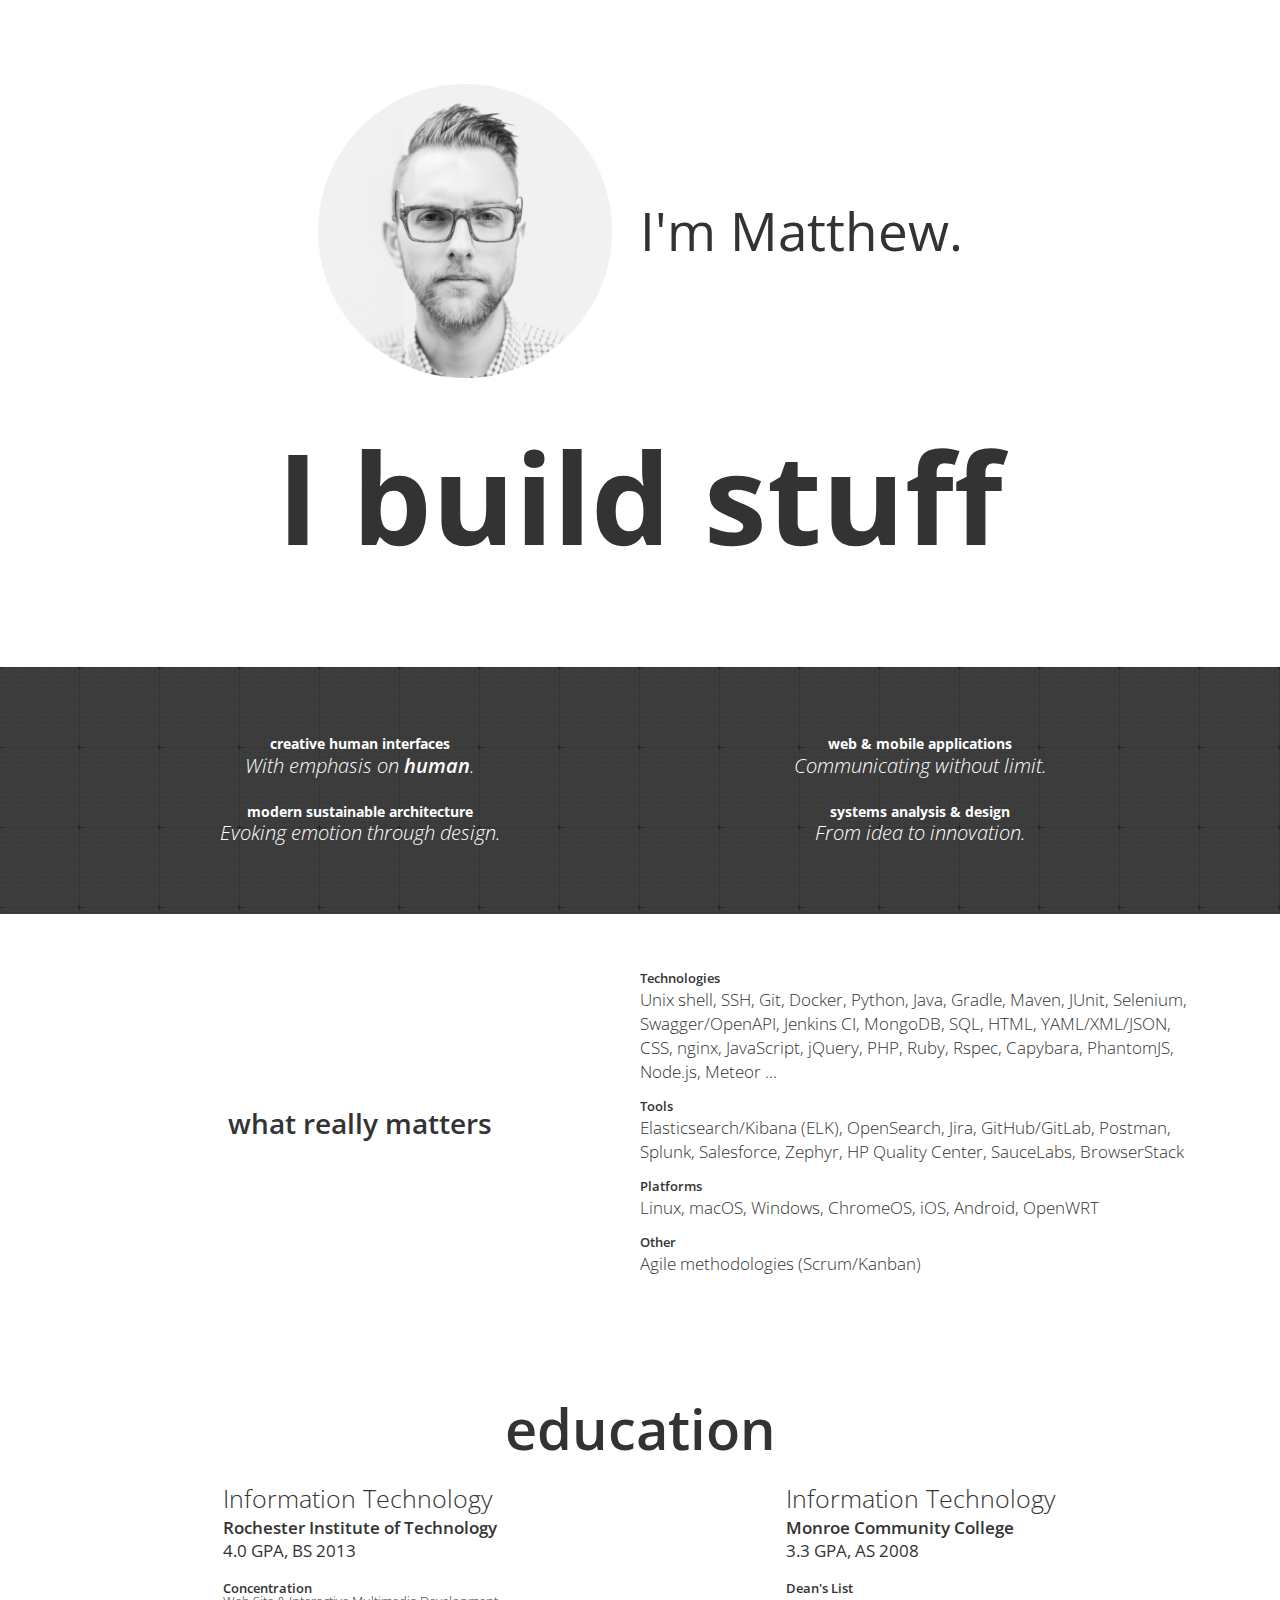
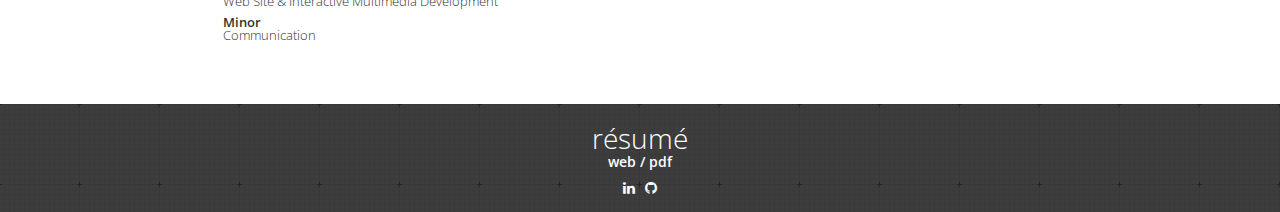
<file: index.html>
<!DOCTYPE html>
<html lang="en">
<head>
  <meta charset="utf-8">
  <meta http-equiv="X-UA-Compatible" content="IE=edge">
  <meta name="viewport" content="width=device-width, initial-scale=1">

  <!-- the meta is real -->
  <meta name="description" content="Matthew Traughber builds stuff. This is one of them."/>

  <!-- google analytics -->
  <!-- old
  <script>
  (function(i,s,o,g,r,a,m){i['GoogleAnalyticsObject']=r;i[r]=i[r]||function(){
    (i[r].q=i[r].q||[]).push(arguments)},i[r].l=1*new Date();a=s.createElement(o),
    m=s.getElementsByTagName(o)[0];a.async=1;a.src=g;m.parentNode.insertBefore(a,m)
  })(window,document,'script','//www.google-analytics.com/analytics.js','ga');

  ga('create', 'UA-21847794-5', 'auto');
  ga('send', 'pageview');
  </script>
  -->

  <title>Matthew Traughber</title>

  <!-- fonts -->
  <link href='http://fonts.googleapis.com/css?family=Open+Sans:300,300italic,400,600,600italic,700,800' rel='stylesheet' type='text/css'>
  <link rel="stylesheet" href="https://maxcdn.bootstrapcdn.com/font-awesome/4.4.0/css/font-awesome.min.css">
  <!-- bootstrap -->
  <link rel="stylesheet" href="https://maxcdn.bootstrapcdn.com/bootstrap/3.3.5/css/bootstrap.min.css">
  <!-- custom -->
  <link href="style/style.css" rel="stylesheet">
</head>

<!-- TODO: don't use google -->
<!-- Google tag (gtag.js) -->
<script async src="https://www.googletagmanager.com/gtag/js?id=G-MKMBMH5J72"></script>
<script>
  window.dataLayer = window.dataLayer || [];
  function gtag(){dataLayer.push(arguments);}
  gtag('js', new Date());

  gtag('config', 'G-MKMBMH5J72');
</script>

<body>
  <!-- intro -->
  <div id="intro_section" class="container-fluid padded">
    <div id="me_container" class="col-sm-6 no_padding">
      <div id="me"><img src="img/me.png" alt="Matthew Traughber's mugshot" /></div>
    </div>
    <div class="col-sm-6 no_padding">
      <div id="greeting">I'm Matthew.</div>
    </div>
    <div id="statement" class="col-sm-12">I build <!--<s>&nbsp;shit&nbsp;</s>--> stuff</div>
  </div>

  <!-- interests -->
  <div id="interests_section" class="container-fluid padded">
    <div id="interests" class="no_padding">
      <div class="col-sm-6 no_padding">
        <div class="interest left_col">
          <div class="interest_title">creative human interfaces</div>
          <div class="interest_description">With emphasis on <span class="bold">human</span>.</div>
        </div>
      </div>

      <div class="col-sm-6 no_padding">
        <div class="interest right_col">
          <div class="interest_title">web &amp; mobile applications</div>
          <div class="interest_description">Communicating without limit.</div>
        </div>
      </div>

      <div class="col-sm-6 no_padding">
        <div class="interest left_col">
          <div class="interest_title">modern sustainable architecture</div>
          <div class="interest_description">Evoking emotion through design.</div>
        </div>
      </div>

      <div class="col-sm-6 no_padding">
        <div class="interest right_col">
          <div class="interest_title">systems analysis &amp; design</div>
          <div class="interest_description">From idea to innovation.</div>
        </div>
      </div>
    </div>
  </div>

  <!-- skills -->
  <div id="skills_section" class="container-fluid padded">
    <div class="col-sm-6 no_padding">
      <div id="skills_header" class="left_col">what really matters</div>
    </div>

    <div id="skill_container" class="col-sm-6 no_padding">
      <div class="right_col">
        <div class="subsection">
          <div class="bold subsection_header">Technologies</div>
          <div class="skills">Unix shell, SSH, Git, Docker, Python, Java, Gradle, Maven, JUnit, Selenium, Swagger/OpenAPI, Jenkins CI, MongoDB, SQL, HTML, YAML/XML/JSON, CSS, nginx, JavaScript, jQuery, PHP, Ruby, Rspec, Capybara, PhantomJS, Node.js, Meteor ...</div>
        </div>
        <div class="subsection">
          <div class="bold subsection_header">Tools</div>
          <div class="skills">Elasticsearch/Kibana (ELK), OpenSearch, Jira, GitHub/GitLab, Postman, Splunk, Salesforce, Zephyr, HP Quality Center, SauceLabs, BrowserStack</div>
        </div>
        <div class="subsection">
          <div class="bold subsection_header">Platforms</div>
          <div class="skills">Linux, macOS, Windows, ChromeOS, iOS, Android, OpenWRT</div>
        </div>
        <div class="subsection last_subsection">
          <div class="bold subsection_header">Other</div>
          <div class="skills">Agile methodologies (Scrum/Kanban)</div>
        </div>
      </div>
    </div>
  </div>

  <!-- edu -->
  <div id="edu_section" class="container-fluid padded">
    <div class="col-sm-12 no_padding">
      <div id="edu_header">education</div>
    </div>

    <div class="col-sm-6 no_padding edu_container">
      <div class="left_col">
        <div class="edu">
          <div class="degree">Information Technology</div>
          <div class="school">Rochester Institute of Technology</div>
          <div class="school_details">4.0 GPA, BS 2013</div>

          <div class="subsection">
            <div class="bold subsection_header">Concentration</div>
            <div class="subsection_content">Web Site &amp; Interactive Multimedia Development</div>
          </div>
          <div class="subsection">
            <div class="bold subsection_header">Minor</div>
            <div class="subsection_content">Communication</div>
          </div>
        </div>
      </div>
    </div>

    <div class="col-sm-6 no_padding edu_container">
      <div class="right_col">
        <div class="edu">
          <div class="degree">Information Technology</div>
          <div class="school">Monroe Community College</div>
          <div class="school_details">3.3 GPA, AS 2008</div>

          <div class="subsection">
            <div class="bold subsection_header">Dean's List</div>
          </div>
        </div>
      </div>
    </div>
  </div>

  <!-- footer -->
  <div id="footer_section" class="container-fluid padded">
    <div id="test" class="col-sm-12">
      <div id="resume_header">r&#233;sum&#233;</div>
      <div id="resume_format">
        <span><a target="_blank" href="resume/mt_resume.html">web</a></span>
        <span>/</span>
        <span><a target="_blank" href="resume/mt_resume.pdf">pdf</a></span>
      </div>
      <div id="social">
        <a target="_blank" href="https://www.linkedin.com/in/matthewtraughber"><i class="fa fa-linkedin fa-fw"></i></a>
        <a target="_blank" href="https://www.github.com/matthewtraughber"><i class="fa fa-github fa-fw"></i></a>
      </div>
    </div>
  </div>


  <!-- JS imports -->
  <!-- jquery -->
  <script src="https://code.jquery.com/jquery-2.1.4.min.js"></script>
  <!-- bootstrap -->
  <script src="https://maxcdn.bootstrapcdn.com/bootstrap/3.3.5/js/bootstrap.min.js"></script>
  <!-- custom -->
  <script src="js/other.js"></script>
</body>
</html>
</file>
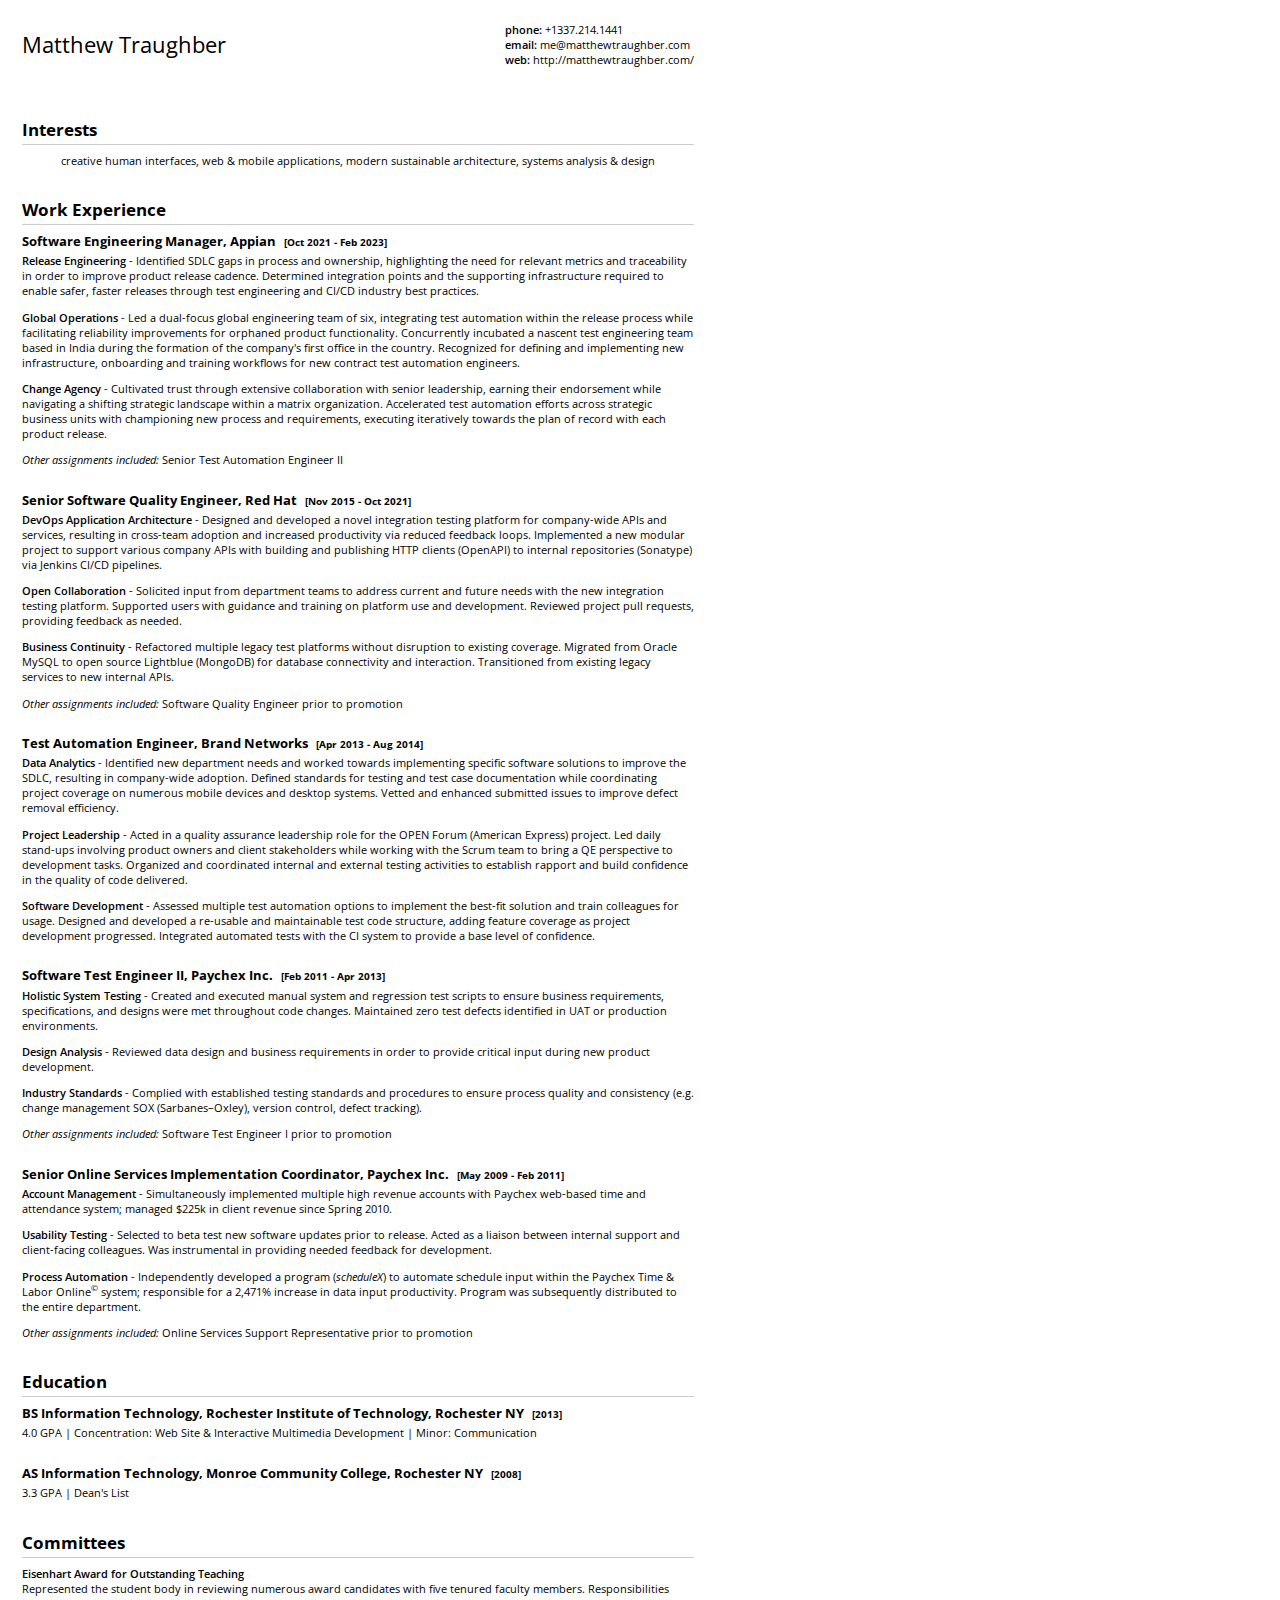
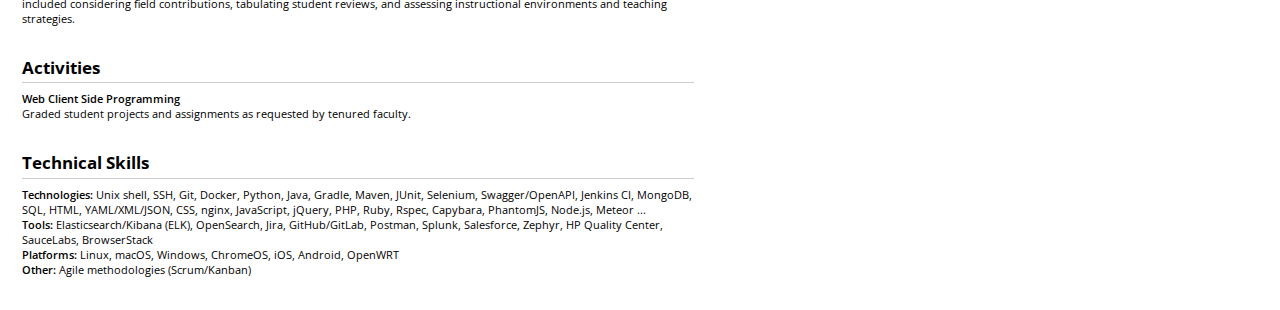
<file: resume/mt_resume.html>
<!DOCTYPE html>

<html>
<head>
  <meta http-equiv="content-type" content="text/html; charset=utf-8" />
  <title>resume | Matthew Traughber</title>
  <link type="text/css" rel="stylesheet" href="css/normalize.css" />
  <link type="text/css" rel="stylesheet" href="css/resume.css" />
</head>

<!-- TODO: don't use google -->
<!-- Google tag (gtag.js) -->
<script async src="https://www.googletagmanager.com/gtag/js?id=G-MKMBMH5J72"></script>
<script>
  window.dataLayer = window.dataLayer || [];
  function gtag(){dataLayer.push(arguments);}
  gtag('js', new Date());

  gtag('config', 'G-MKMBMH5J72');
</script>

<body>
  <div id="header">
    <div class="name">Matthew Traughber</div>

    <div class="contact_info">
      <p><strong>phone: </strong>+1337.214.1441</p>
      <p><strong>email: </strong><a class="gray" href="mailto:me@matthewtraughber.com">me@matthewtraughber.com</a></p>
      <p><strong>web: </strong><a class="gray" href="http://matthewtraughber.com/">http://matthewtraughber.com/</a></p>
    </div>
  </div>

  <!-- INTERESTS -->
  <h2 class="h2_top_padding">Interests</h2>
  <p id="interests" class="horizontal_center h2_top_padding">creative human interfaces, web &amp; mobile applications, modern sustainable architecture, systems analysis &amp; design</p>

  <!-- WORK XP -->
  <h2>Work Experience</h2>
  <div class="job">
    <h3>Software Engineering Manager, Appian <span class="date">[Oct 2021 - Feb 2023]</span></h3>
    <p>
      <strong>Release Engineering</strong> -
      Identified SDLC gaps in process and ownership, highlighting the need for relevant metrics and traceability in order to improve product release cadence.
      Determined integration points and the supporting infrastructure required to enable safer, faster releases through test engineering and CI/CD industry best practices.
    </p>

    <p>
      <strong>Global Operations</strong> -
      Led a dual-focus global engineering team of <!-- seal team --> six, integrating test automation within the release process while facilitating reliability improvements for orphaned product functionality.
      Concurrently incubated a nascent test engineering team based in India during the formation of the company's first office in the country.
      Recognized for defining and implementing new infrastructure, onboarding and training workflows for new contract test automation engineers.
    </p>

    <p>
      <strong>Change Agency</strong> -
      Cultivated trust through extensive collaboration with senior leadership, earning their endorsement while navigating a shifting strategic landscape within a matrix organization.
      Accelerated test automation efforts across strategic business units with championing new process and requirements, executing iteratively towards the plan of record with each product release.
    </p>

    <p><em>Other assignments included:</em> Senior Test Automation Engineer II</p>
  </div>

  <div class="job">
    <h3>Senior Software Quality Engineer, Red Hat <span class="date">[Nov 2015 - Oct 2021]</span></h3>
    <p>
      <strong>DevOps Application Architecture</strong> -
      Designed and developed a novel integration testing platform for company-wide APIs and services, resulting in cross-team adoption and increased productivity via reduced feedback loops.
      Implemented a new modular project to support various company APIs with building and publishing HTTP clients (OpenAPI) to internal repositories (Sonatype) via Jenkins CI/CD pipelines.
    </p>

    <p>
      <strong>Open Collaboration</strong> -
      Solicited input from department teams to address current and future needs with the new integration testing platform.
      Supported users with guidance and training on platform use and development.
      Reviewed project pull requests, providing feedback as needed.
    </p>

    <p>
      <strong>Business Continuity</strong> -
      Refactored multiple legacy test platforms without disruption to existing coverage.
      Migrated from Oracle MySQL to open source <a class="gray" href="https://github.com/lightblue-platform">Lightblue</a> (MongoDB) for database connectivity and interaction.
      Transitioned from existing legacy services to new internal APIs.
    </p>

    <p><em>Other assignments included:</em> Software Quality Engineer prior to promotion</p>
  </div>

  <div class="job">
    <h3>Test Automation Engineer, Brand Networks <span class="date">[Apr 2013 - Aug 2014]</span></h3>
    <p>
      <strong>Data Analytics</strong> -
      Identified new department needs and worked towards implementing specific software solutions to improve the SDLC, resulting in company-wide adoption.
      Defined standards for testing and test case documentation while coordinating project coverage on numerous mobile devices and desktop systems.
      Vetted and enhanced submitted issues to improve defect removal efficiency.
    </p>

    <p>
      <strong>Project Leadership</strong> -
      Acted in a quality assurance leadership role for the OPEN Forum (American Express) project.
      Led daily stand-ups involving product owners and client stakeholders while working with the Scrum team to bring a QE perspective to development tasks.
      Organized and coordinated internal and external testing activities to establish rapport and build confidence in the quality of code delivered.
    </p>

    <p>
      <strong>Software Development</strong> -
      Assessed multiple test automation options to implement the best-fit solution and train colleagues for usage.
      Designed and developed a re-usable and maintainable test code structure, adding feature coverage as project development progressed.
      Integrated automated tests with the CI system to provide a base level of confidence.
    </p>
  </div>

  <div class="job">
    <h3>Software Test Engineer II, Paychex Inc. <span class="date">[Feb 2011 - Apr 2013]</span></h3>
    <p>
      <strong>Holistic System Testing</strong> -
      Created and executed manual system and regression test scripts to ensure business requirements, specifications, and designs were met throughout code changes.
      Maintained zero test defects identified in UAT or production environments.
    </p>

    <p>
      <strong>Design Analysis</strong> -
      Reviewed data design and business requirements in order to provide critical input during new product development.
    </p>

    <p>
      <strong>Industry Standards</strong> -
      Complied with established testing standards and procedures to ensure process quality and consistency (e.g. change management SOX (Sarbanes–Oxley), version control, defect tracking).
    </p>

    <p><em>Other assignments included:</em> Software Test Engineer I prior to promotion</p>
  </div>

  <div class="job">
    <h3>Senior Online Services Implementation Coordinator, Paychex Inc. <span class="date">[May 2009 - Feb 2011]</span></h3>
    <p>
      <strong>Account Management</strong> -
      Simultaneously implemented multiple high revenue accounts with Paychex web-based time and attendance system; managed $225k in client revenue since Spring 2010.
    </p>

    <p>
      <strong>Usability Testing</strong> -
      Selected to beta test new software updates prior to release.
      Acted as a liaison between internal support and client-facing colleagues.
      Was instrumental in providing needed feedback for development.
    </p>

    <p>
      <strong>Process Automation</strong> -
      Independently developed a program (<em>scheduleX</em>) to automate schedule input within the Paychex Time &amp; Labor Online<sup>©</sup> system; responsible for a 2,471% increase in data input productivity.
      Program was subsequently distributed to the entire department.
    </p>

    <p><em>Other assignments included:</em> Online Services Support Representative prior to promotion</p>
  </div>

  <!-- EDUCATION -->
  <h2>Education</h2>
  <h3>BS Information Technology, Rochester Institute of Technology, Rochester NY <span class="date">[2013]</span></h3>
  <p>4.0 GPA | Concentration: Web Site &amp; Interactive Multimedia Development | Minor: Communication</p>

  <h3>AS Information Technology, Monroe Community College, Rochester NY <span class="date">[2008]</span></h3>
  <p>3.3 GPA | Dean's List</p>

  <!-- COMMITTEES -->
  <h2>Committees</h2>
  <p class="no_return_below h2_top_padding"><strong>Eisenhart Award for Outstanding Teaching</strong></p>
  <p>Represented the student body in reviewing numerous award candidates with five tenured faculty members. Responsibilities included considering field contributions, tabulating student reviews, and assessing instructional environments and teaching strategies.</p>

  <!-- ACTIVITIES -->
  <h2>Activities</h2>
  <p class="no_return_below h2_top_padding"><strong>Web Client Side Programming</strong></p>
  <p>Graded student projects and assignments as requested by tenured faculty.</p>

  <!-- TECHNICAL SKILLS -->
  <h2>Technical Skills</h2>
  <p class="no_return_below h2_top_padding"><strong>Technologies: </strong>Unix shell, SSH, Git, Docker, Python, Java, Gradle, Maven, JUnit, Selenium, Swagger/OpenAPI, Jenkins CI, MongoDB, SQL, HTML, YAML/XML/JSON, CSS, nginx, JavaScript, jQuery, PHP, Ruby, Rspec, Capybara, PhantomJS, Node.js, Meteor ... </p>
  <p class="no_return_below"><strong>Tools: </strong>Elasticsearch/Kibana (ELK), OpenSearch, Jira, GitHub/GitLab, Postman, Splunk, Salesforce, Zephyr, HP Quality Center, SauceLabs, BrowserStack</p>
  <p class="no_return_below"><strong>Platforms: </strong>Linux, macOS, Windows, ChromeOS, iOS, Android, OpenWRT</p>
  <p><strong>Other: </strong>Agile methodologies (Scrum/Kanban)</p>


  <!-- TODO: remove/replace this -->
  <!-- google analytics -->
  <script>
  (function(i,s,o,g,r,a,m){i['GoogleAnalyticsObject']=r;i[r]=i[r]||function(){
    (i[r].q=i[r].q||[]).push(arguments)},i[r].l=1*new Date();a=s.createElement(o),
    m=s.getElementsByTagName(o)[0];a.async=1;a.src=g;m.parentNode.insertBefore(a,m)
  })(window,document,'script','//www.google-analytics.com/analytics.js','ga');

  ga('create', 'UA-21847794-5', 'auto');
  ga('send', 'pageview');
  </script>
</body>
</html>
</file>
<file: style/style.css>
/* GENERAL styles */
body {
  font-family: 'Open Sans', arial, sans-serif;
}

.no_padding {
  padding: 0;
}

.padded {
  padding: 4em;
}

.bold {
  font-weight: 600;
}

.subsection {
  margin-bottom: 1em;
}

a, a:link, a:visited {
  color: inherit;
  text-decoration: none;
  transition: color .2s ease;
}

a:hover, a:active {
  color: #4078c0;
  text-decoration: none;
}
/* GENERAL styles */




/* INTRO styles */
#me {
  margin: 0 auto;
  float: right;
}

#me img {
  width: 100%;
  height: auto;
  padding: 2em;
}

#greeting {
  display: flex;
  align-items: center;
  justify-content: flex-start;

  /* fix for ie11 */
  /* https://stackoverflow.com/questions/19371626/flexbox-not-centering-vertically-in-ie */
  min-height: 2em;
  height: 1em;
}

#statement {
  font-weight: 700;
  text-align: center;
}
/* INTRO styles */




/* INTERESTS styles */
#interests_section {
  text-align: center;
  background: linear-gradient(rgba(0, 0, 0, 0.75),rgba(0, 0, 0, 0.75)), url(../img/grid.png);
  color: #fff;
}

#interests_header {
  font-weight: 400;
}

.interest {
  padding-top: .8em;
  padding-bottom: .8em;
}

.interest_title {
  font-weight: 700;
  margin-bottom: -.2em;
}

.interest_description {
  font-weight: 300;
  font-style: italic;
}
/* INTERESTS styles */




/* SKILLS styles */
#skills_header {
  font-weight: 600;
  display: flex;
  align-items: center;
  justify-content: center;

  /* fix for ie11 */
  /* https://stackoverflow.com/questions/19371626/flexbox-not-centering-vertically-in-ie */
  min-height: 2em;
  height: 1em;
}

.skills {
  font-weight: 300;
}
/* SKILLS styles */




/* EDU styles */
#edu_header {
  font-weight: 600;
  text-align: center;
  padding-bottom: .2em;
}

.edu_container .left_col {
  text-align: center;
}

.edu_container .right_col {
  text-align: center;
}

.edu {
  text-align: left;
  display: inline-block;
}

.edu .subsection {
  margin-bottom: .2em;
}

.subsection_content {
  font-weight: 300;
  margin-top: -.4em;
}

.degree {
  font-weight: 300;
}

.school {
  font-weight: 600;
}

.school_details {
  padding-bottom: 1em;
  font-weight: 400;
}

/* .edu_container .right_col .school_details {
  padding-bottom: 0em;
} */
.edu_container .right_col .subsection {
  padding-bottom: 0em;
}
/* EDU styles */




/* FOOTER styles */
#footer_section {
  background: linear-gradient(rgba(0, 0, 0, 0.75),rgba(0, 0, 0, 0.75)), url(../img/grid.png);
  color: #fff;
  text-align: center;
  padding: 1em;
}

#resume_header {
  font-weight: 300;
}

#resume_format {
  font-weight: 600;
  margin-top: -.4em;
}

#social {
  margin-top: .4em;
}
/* FOOTER styles */








/* media queries (mirroring bootstrap values) */
/* Extra small devices (phones, less than 768px) */
@media (max-width:767px) {
  .padded {
    padding: 2em 0em;
  }

  /* 25% size drop for image, custom for fonts */
  #me {
    max-width: 15em;
    float: none;
  }
  #greeting {
    display: block;
    text-align: center;
    font-size: 8vw;
  }
  #statement {
    font-size: 12vw;
    padding-bottom: .4em;
  }

  .interest {
    padding: 1em;
  }
  .interest_title {
    font-size: 4vw;
    margin-bottom: -.4em;
  }
  .interest_description {
    font-size: 5vw;
  }

  #skills_header {
    font-size: 6vw;
    display: block;
    text-align: center;
  }
  #skill_container {
    text-align: center;
  }
  #skill_container .subsection {
    padding: 1em 1em 0em 1em;
  }
  #skill_container .subsection_header {
    font-size: 3.4vw;
    margin-bottom: -.4em;
  }
  .skills {
    font-size: 4vw;
  }

  #edu_header {
    font-size: 6vw;
    display: block;
    text-align: center;
  }
  .edu {
    text-align: center;
  }
  .edu_container .left_col {
    padding-bottom: 2em;
  }
  .edu_container .subsection {
    margin-bottom: .4em;
  }
  .edu_container .subsection_header {
    font-size: 3.4vw;
    margin-bottom: -.4em;
  }
  .edu_container .subsection_content {
    font-size: 4vw;
  }
  .degree {
    font-size: 6vw;
  }
  .school {
    font-size: 4vw;
  }
  .school_details {
    font-size: 6vw;
    padding-bottom: .2em;
  }

  #resume_header {
    font-size: 6vw;
  }
  #resume_format {
    font-size: 4vw;
  }
}

/* Small devices (tablets, 768px and up) */
@media (min-width: 768px) {
  .last_subsection {
    margin-bottom: 0em;
  }

  /* 20% size drop */
  #me {
    max-width: 20em;
  }
  #greeting {
    font-size: 3.04em;
  }
  #statement {
    font-size: 7.2em;
  }

  /* 10% size drop */
  .interest_title {
    font-size: .9em;
  }
  .interest_description {
    font-size: 1.26em;
  }

  /* 10% size drop */
  #skills_header {
    font-size: 1.8em;
  }
  .skills {
    font-size: 1.08em;
  }
  .subsection_header {
    font-size: .81em;
  }

  /* 10% size drop */
  #edu_header {
    font-size: 3.6em;
  }
  .subsection_content {
    font-size: .81em;
  }
  .degree {
    font-size: 1.62em;
  }
  .school {
    font-size: 1.08em;
  }
  .school_details {
    font-size: 1.08em;
  }

  /* 10% size drop */
  #resume_header {
    font-size: 1.8em;
  }
  #resume_format {
    font-size: .9em;
  }
}

/* Medium devices (desktops, 992px and up) */
@media (min-width: 992px) {
  #me {
    max-width: 25em;
  }
  #greeting {
    font-size: 3.8em;
  }
  #statement {
    font-size: 9em;
    margin-bottom: .2em;
  }

  .interest_title {
    font-size: 1em;
  }
  .interest_description {
    font-size: 1.4em;
  }

  #skills_header {
    font-size: 2em;
  }
  .skills {
    font-size: 1.2em;
  }
  .subsection_header {
    font-size: .9em;
  }

  #edu_header {
    font-size: 4em;
  }
  .subsection_content {
    font-size: .9em;
  }
  .degree {
    font-size: 1.8em;
  }
  .school {
    font-size: 1.2em;
  }
  .school_details {
    font-size: 1.2em;
  }

  #resume_header {
    font-size: 2em;
  }
  #resume_format {
    font-size: 1em;
  }
}

/* Large devices (large desktops, 1200px and up) */
@media (min-width: 1200px) {
  .left_col {
    float: right;
    width: 40em;
  }
  .right_col {
    float: left;
    width: 40em;
  }

  #skills_header {
    width: 20em;
  }
}
</file>
<file: resume/css/resume.css>
@import url(http://fonts.googleapis.com/css?family=Open+Sans:400,600);

body {
	font-family: 'Open Sans', arial, verdana, sans-serif;
	font-size: .7em;
	max-width: 60em;
	padding: 2em;
}

h2 {
	margin-top: 1.8em;
	margin-bottom: -1em;
	padding-bottom: .2em;
	border-color: #ccc;
	border-style: solid;
	border-width: 0 0 1px;
}

h3 {
	margin-top: 1.8em;
	margin-bottom: -.6em;
	position: relative;
}

strong {
	font-weight: 600;
}

#header {
	height: 4em;
}

.name {
	position: relative;
	padding-top: .3em;
	font-size: 2em;
	z-index: 2;
	float: left;
}

.contact_info {
	text-align: left;
	position: relative;
	z-index: 1;
	padding-bottom: 4em;
	float: right;
}

.job {

}

.date {
	font-size: .8em;
	padding-left: .4em;
}

.contact_info p {
		margin-top: 0em;
		margin-bottom: 0em;
}

p.no_return_below {
	margin-bottom: -1em;
}

.h2_top_padding {
	padding-top: 1.2em;
}

#interests {

}

.horizontal_center {
	text-align: center;
	width: 100%;
}

a, a:link, a:visited {
  color: inherit;
  text-decoration: none;
  transition: color .2s ease;
}

a:hover, a:active {
  color: #4078c0;
  text-decoration: none;
}
</file>
